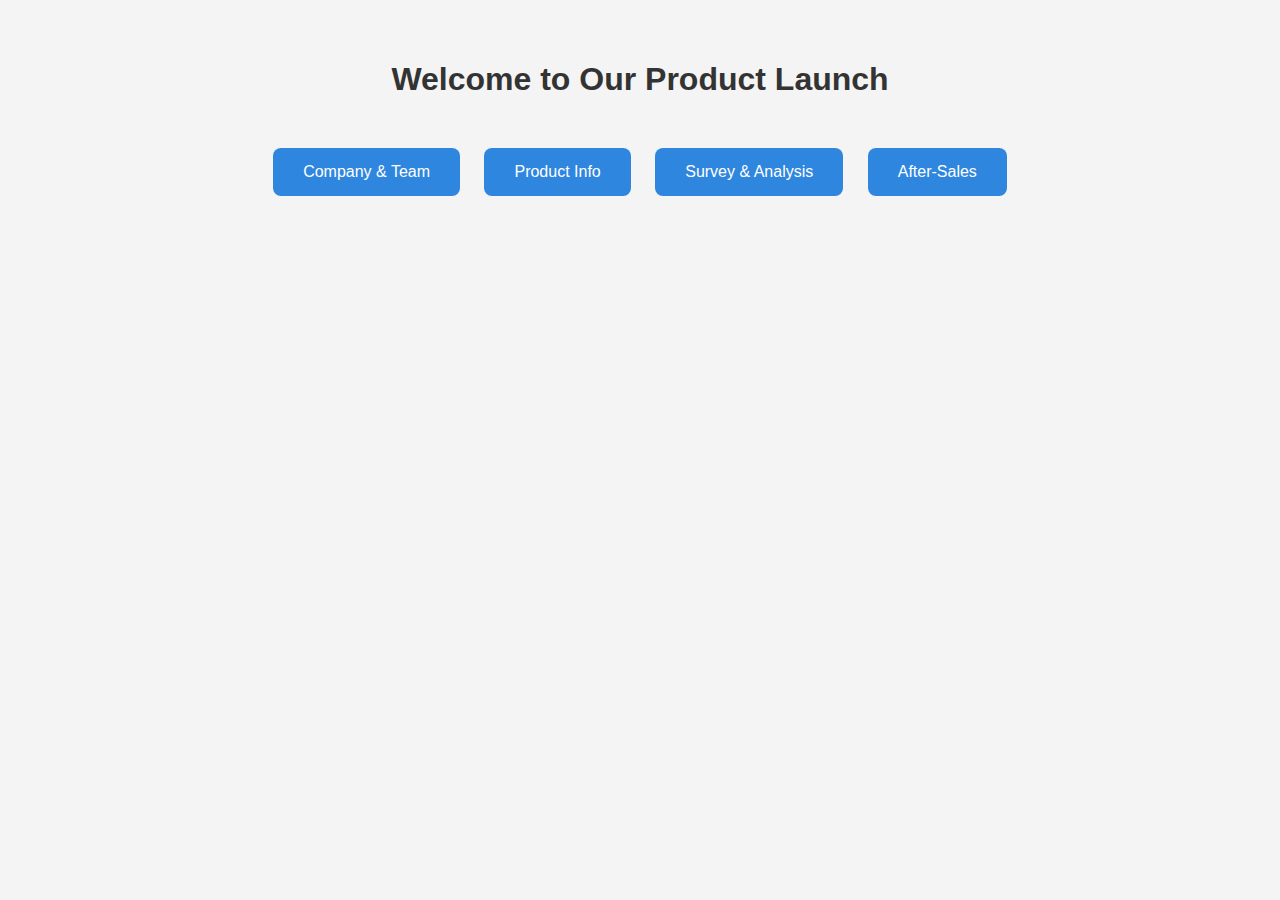
<file: index.html>
<!DOCTYPE html>
<html lang="en">
<head>
  <meta charset="UTF-8">
  <title>Product Launch</title>
  <link rel="stylesheet" href="style.css">
</head>
<body>
  <h1>Welcome to Our Product Launch</h1>
  <div class="button-container">
    <a href="about.html" class="btn">Company & Team</a>
    <a href="product.html" class="btn">Product Info</a>
    <a href="survey.html" class="btn">Survey & Analysis</a>
    <a href="service.html" class="btn">After-Sales</a>
  </div>
</body>
</html>
</file>
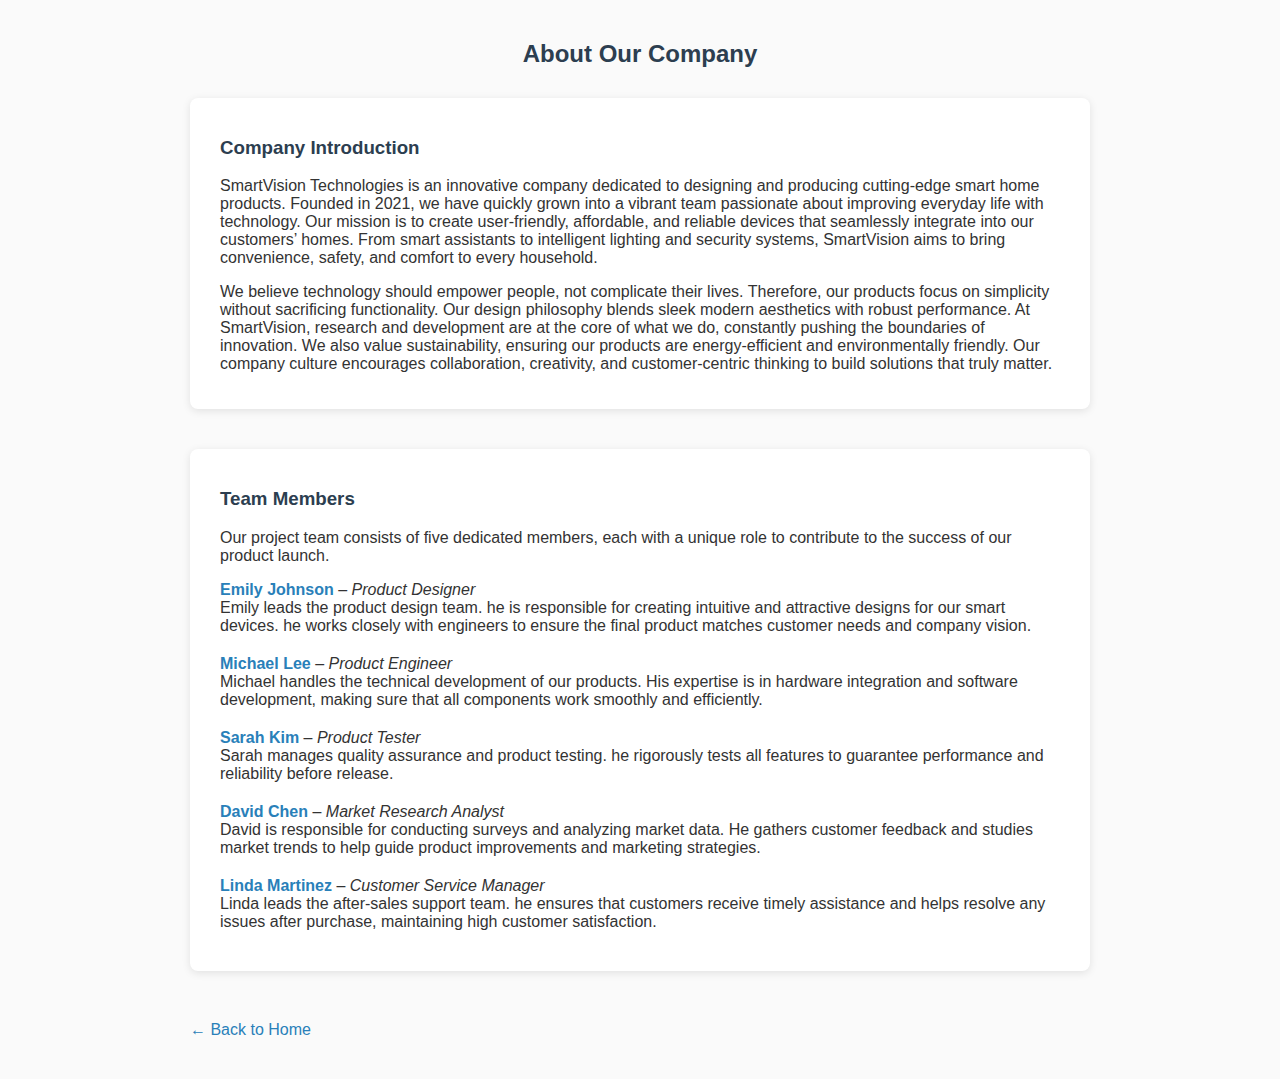
<file: about.html>
<!DOCTYPE html>
<html lang="en">
<head>
  <meta charset="UTF-8" />
  <title>Company & Team</title>
  <style>
    body {
      font-family: Arial, sans-serif;
      max-width: 900px;
      margin: 40px auto;
      padding: 0 20px;
      color: #333;
      background-color: #fafafa;
    }

    h2, h3 {
      color: #2c3e50;
    }

    h2 {
      text-align: center;
      margin-bottom: 30px;
    }

    section {
      margin-bottom: 40px;
      background-color: #fff;
      padding: 20px 30px;
      border-radius: 8px;
      box-shadow: 0 2px 8px rgba(0,0,0,0.1);
    }

    ul {
      list-style: none;
      padding-left: 0;
    }

    li {
      margin-bottom: 20px;
    }

    strong {
      color: #2980b9;
    }

    a {
      display: inline-block;
      margin-top: 10px;
      text-decoration: none;
      color: #2980b9;
    }

    a:hover {
      text-decoration: underline;
    }
  </style>
</head>
<body>
  <h2>About Our Company</h2>
  <section>
    <h3>Company Introduction</h3>
    <p>
      SmartVision Technologies is an innovative company dedicated to designing and producing cutting-edge smart home products. Founded in 2021, we have quickly grown into a vibrant team passionate about improving everyday life with technology. Our mission is to create user-friendly, affordable, and reliable devices that seamlessly integrate into our customers’ homes. From smart assistants to intelligent lighting and security systems, SmartVision aims to bring convenience, safety, and comfort to every household.
    </p>
    <p>
      We believe technology should empower people, not complicate their lives. Therefore, our products focus on simplicity without sacrificing functionality. Our design philosophy blends sleek modern aesthetics with robust performance. At SmartVision, research and development are at the core of what we do, constantly pushing the boundaries of innovation. We also value sustainability, ensuring our products are energy-efficient and environmentally friendly. Our company culture encourages collaboration, creativity, and customer-centric thinking to build solutions that truly matter.
    </p>
  </section>

  <section>
    <h3>Team Members</h3>
    <p>
      Our project team consists of five dedicated members, each with a unique role to contribute to the success of our product launch.
    </p>

    <ul>
      <li>
        <strong>Emily Johnson</strong> – <em>Product Designer</em><br />
        Emily leads the product design team. he is responsible for creating intuitive and attractive designs for our smart devices. he works closely with engineers to ensure the final product matches customer needs and company vision.
      </li>
      <li>
        <strong>Michael Lee</strong> – <em>Product Engineer</em><br />
        Michael handles the technical development of our products. His expertise is in hardware integration and software development, making sure that all components work smoothly and efficiently.
      </li>
      <li>
        <strong>Sarah Kim</strong> – <em>Product Tester</em><br />
        Sarah manages quality assurance and product testing. he rigorously tests all features to guarantee performance and reliability before release.
      </li>
      <li>
        <strong>David Chen</strong> – <em>Market Research Analyst</em><br />
        David is responsible for conducting surveys and analyzing market data. He gathers customer feedback and studies market trends to help guide product improvements and marketing strategies.
      </li>
      <li>
        <strong>Linda Martinez</strong> – <em>Customer Service Manager</em><br />
        Linda leads the after-sales support team. he ensures that customers receive timely assistance and helps resolve any issues after purchase, maintaining high customer satisfaction.
      </li>
    </ul>
  </section>

  <a href="index.html">← Back to Home</a>
</body>
</html>
</file>
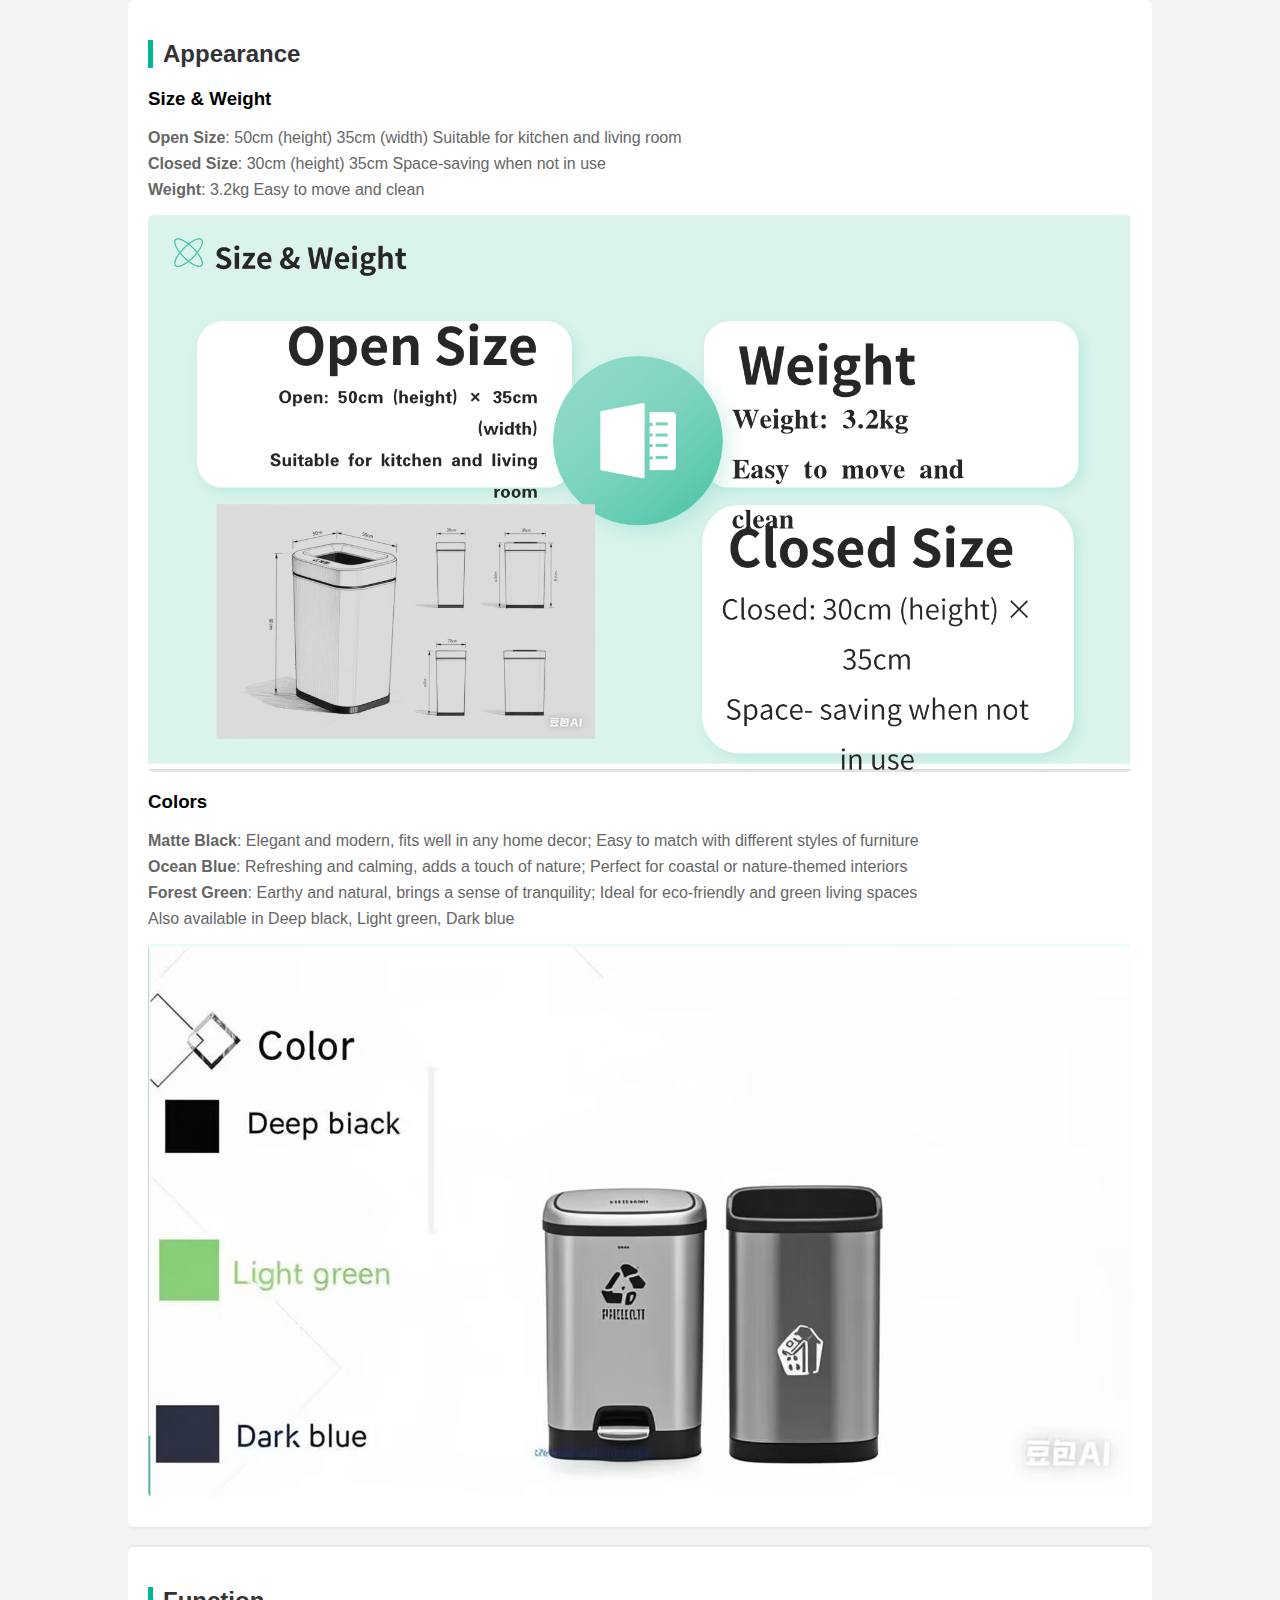
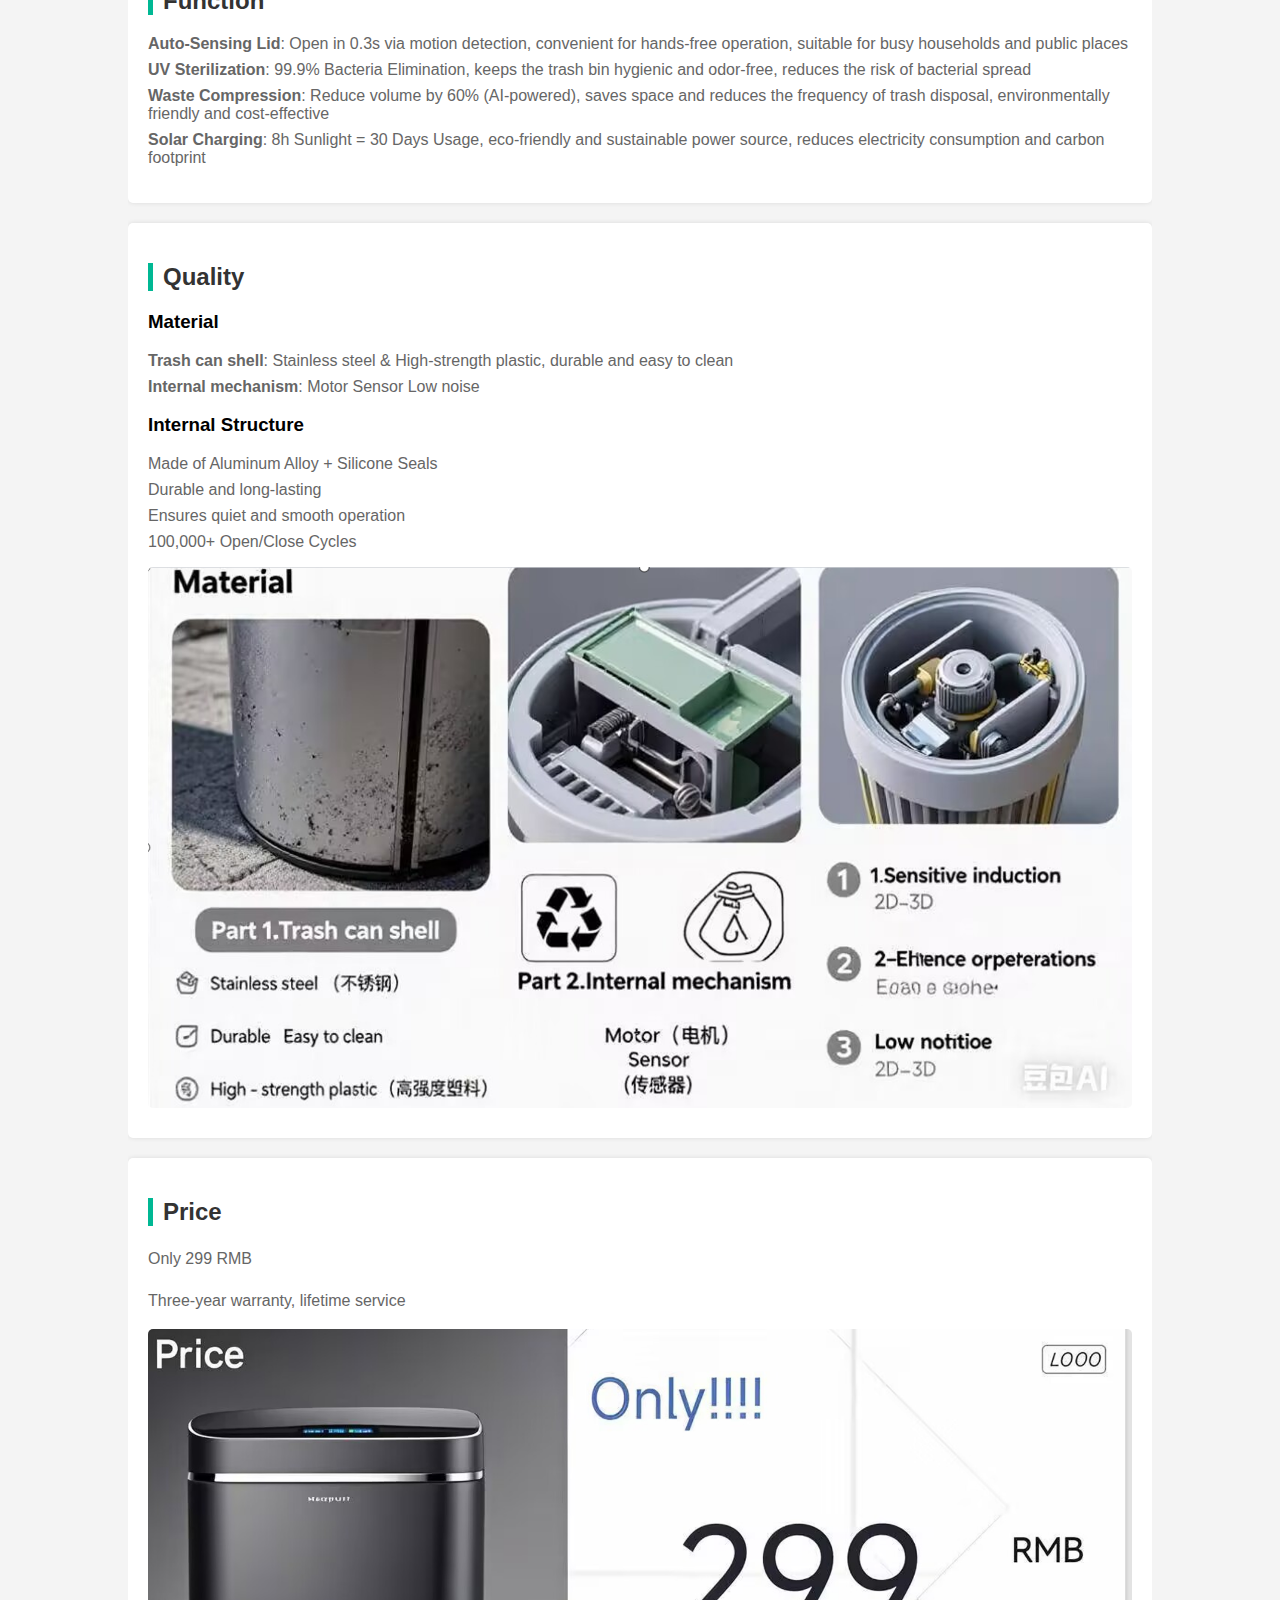
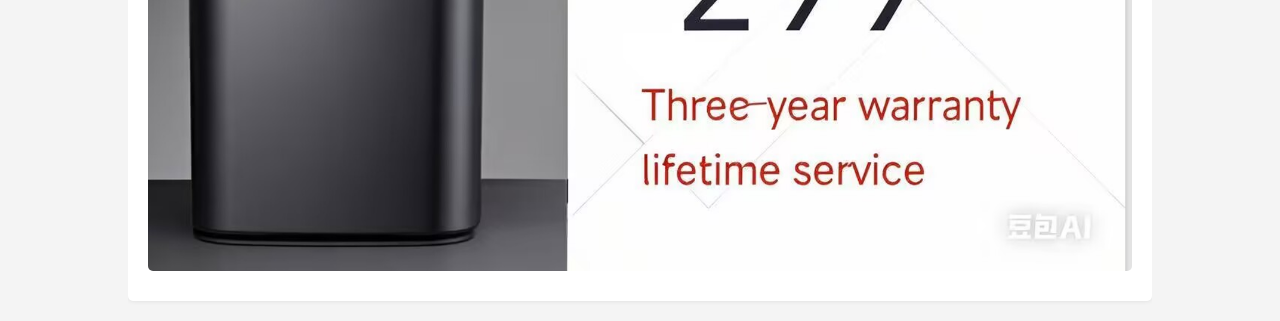
<file: product.html>
<!DOCTYPE html>
<html lang="zh-CN">

<head>
    <meta charset="UTF-8">
    <meta name="viewport" content="width=device-width, initial-scale=1.0">
    <title>Trash Bin Introduction</title>
    <style>
        body {
            font-family: Arial, sans-serif;
            margin: 0;
            padding: 0;
            background-color: #f4f4f4;
        }

        .container {
            width: 80%;
            margin: 0 auto;
            overflow: hidden;
        }

        .section {
            background-color: #fff;
            padding: 20px;
            margin-bottom: 20px;
            border-radius: 5px;
            box-shadow: 0 0 5px rgba(0, 0, 0, 0.1);
        }

        h2 {
            color: #333;
            border-left: 5px solid #00b894;
            padding-left: 10px;
        }

        p {
            color: #666;
            line-height: 1.6;
        }

        ul {
            list-style: none;
            padding: 0;
        }

        li {
            margin-bottom: 8px;
            color: #666;
        }

        img {
            max-width: 100%;
            height: auto;
            display: block;
            margin: 10px 0;
            border-radius: 5px;
        }
    </style>
</head>

<body>
    <div class="container">
        <!-- 外观板块 -->
        <div class="section" id="appearance">
            <h2>Appearance</h2>
            <h3>Size & Weight</h3>
            <ul>
                <li><strong>Open Size</strong>: 50cm (height) 35cm (width) Suitable for kitchen and living room</li>
                <li><strong>Closed Size</strong>: 30cm (height)  35cm Space-saving when not in use</li>
                <li><strong>Weight</strong>: 3.2kg Easy to move and clean</li>
            </ul>
            <img src="2.png" alt="Open and Closed Size"> <!-- 替换为实际图片路径 -->

            <h3>Colors</h3>
            <ul>
                <li><strong>Matte Black</strong>: Elegant and modern, fits well in any home decor; Easy to match with different styles of furniture</li>
                <li><strong>Ocean Blue</strong>: Refreshing and calming, adds a touch of nature; Perfect for coastal or nature-themed interiors</li>
                <li><strong>Forest Green</strong>: Earthy and natural, brings a sense of tranquility; Ideal for eco-friendly and green living spaces</li>
                <li>Also available in Deep black, Light green, Dark blue</li>
            </ul>
            <img src="3.png" alt="Colors"> <!-- 替换为实际图片路径 -->
        </div>

        <!-- 功能板块 -->
        <div class="section" id="function">
            <h2>Function</h2>
            <ul>
                <li><strong>Auto-Sensing Lid</strong>: Open in 0.3s via motion detection, convenient for hands-free operation, suitable for busy households and public places</li>
                <li><strong>UV Sterilization</strong>: 99.9% Bacteria Elimination, keeps the trash bin hygienic and odor-free, reduces the risk of bacterial spread</li>
                <li><strong>Waste Compression</strong>: Reduce volume by 60% (AI-powered), saves space and reduces the frequency of trash disposal, environmentally friendly and cost-effective</li>
                <li><strong>Solar Charging</strong>: 8h Sunlight = 30 Days Usage, eco-friendly and sustainable power source, reduces electricity consumption and carbon footprint</li>
            </ul>
           
        </div>

        <!-- 品质板块 -->
        <div class="section" id="quality">
            <h2>Quality</h2>
            <h3>Material</h3>
            <ul>
                <li><strong>Trash can shell</strong>: Stainless steel & High-strength plastic, durable and easy to clean</li>
                <li><strong>Internal mechanism</strong>: Motor Sensor Low noise</li>
            </ul>
            

            <h3>Internal Structure </h3>
            <ul>
                <li>Made of Aluminum Alloy + Silicone Seals</li>
                <li>Durable and long-lasting</li>
                <li>Ensures quiet and smooth operation</li>
                <li>100,000+ Open/Close Cycles</li>
            </ul>
            <img src="1.png" alt="Internal Structure"> 
        </div>

        <!-- 价格板块 -->
        <div class="section" id="price">
            <h2>Price</h2>
            <p>Only 299 RMB</p>
            <p>Three-year warranty, lifetime service</p>
            <img src="4.png" alt="Price"> <!-- 替换为实际图片路径 -->
        </div>
    </div>
</body>

</html>
</file>
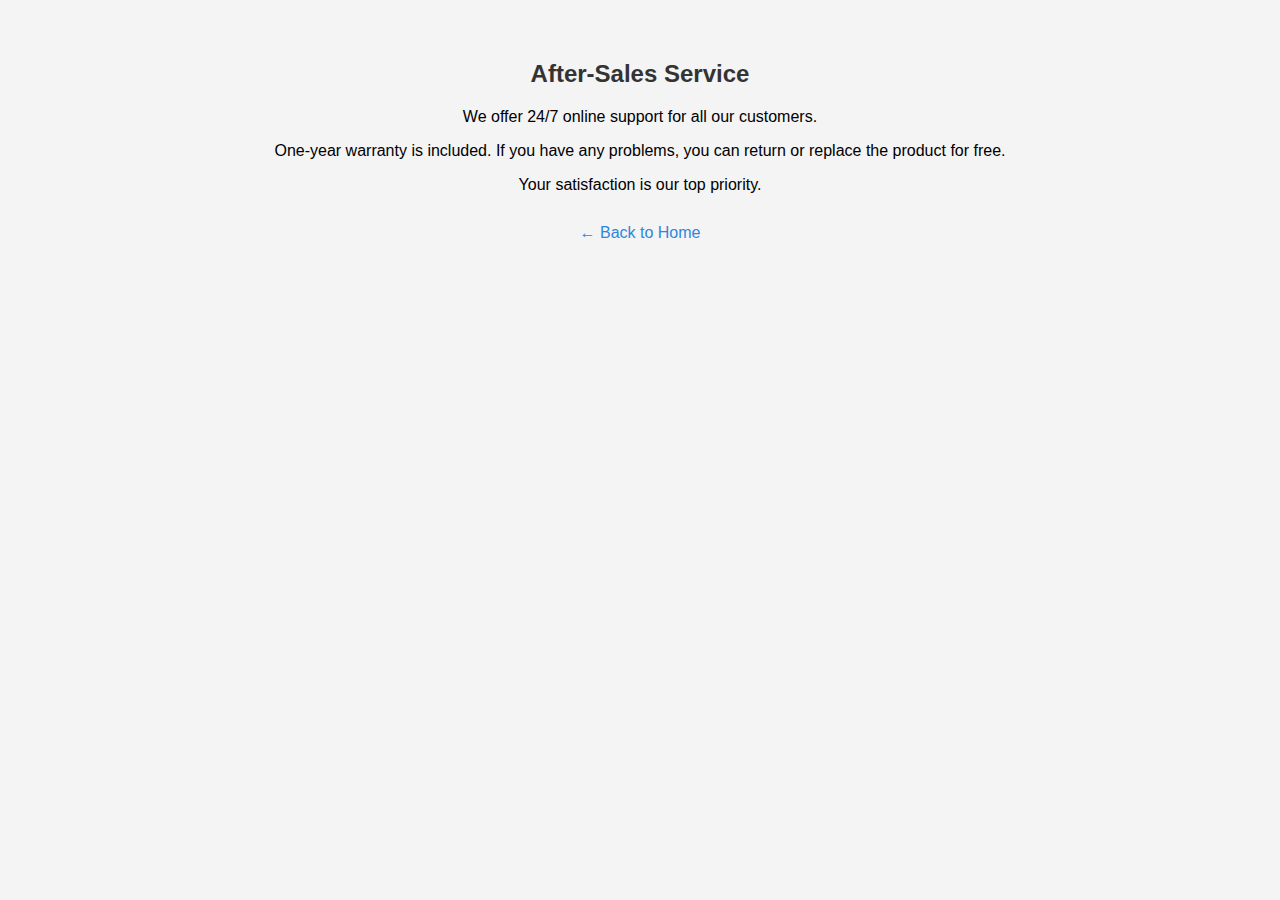
<file: service.html>
<!DOCTYPE html>
<html lang="en">
<head>
  <meta charset="UTF-8">
  <title>After-Sales Service</title>
  <link rel="stylesheet" href="style.css">
</head>
<body>
  <h2>After-Sales Service</h2>
  <p>We offer 24/7 online support for all our customers.</p>
  <p>One-year warranty is included. If you have any problems, you can return or replace the product for free.</p>
  <p>Your satisfaction is our top priority.</p>
  <a href="index.html">← Back to Home</a>
</body>
</html>
</file>
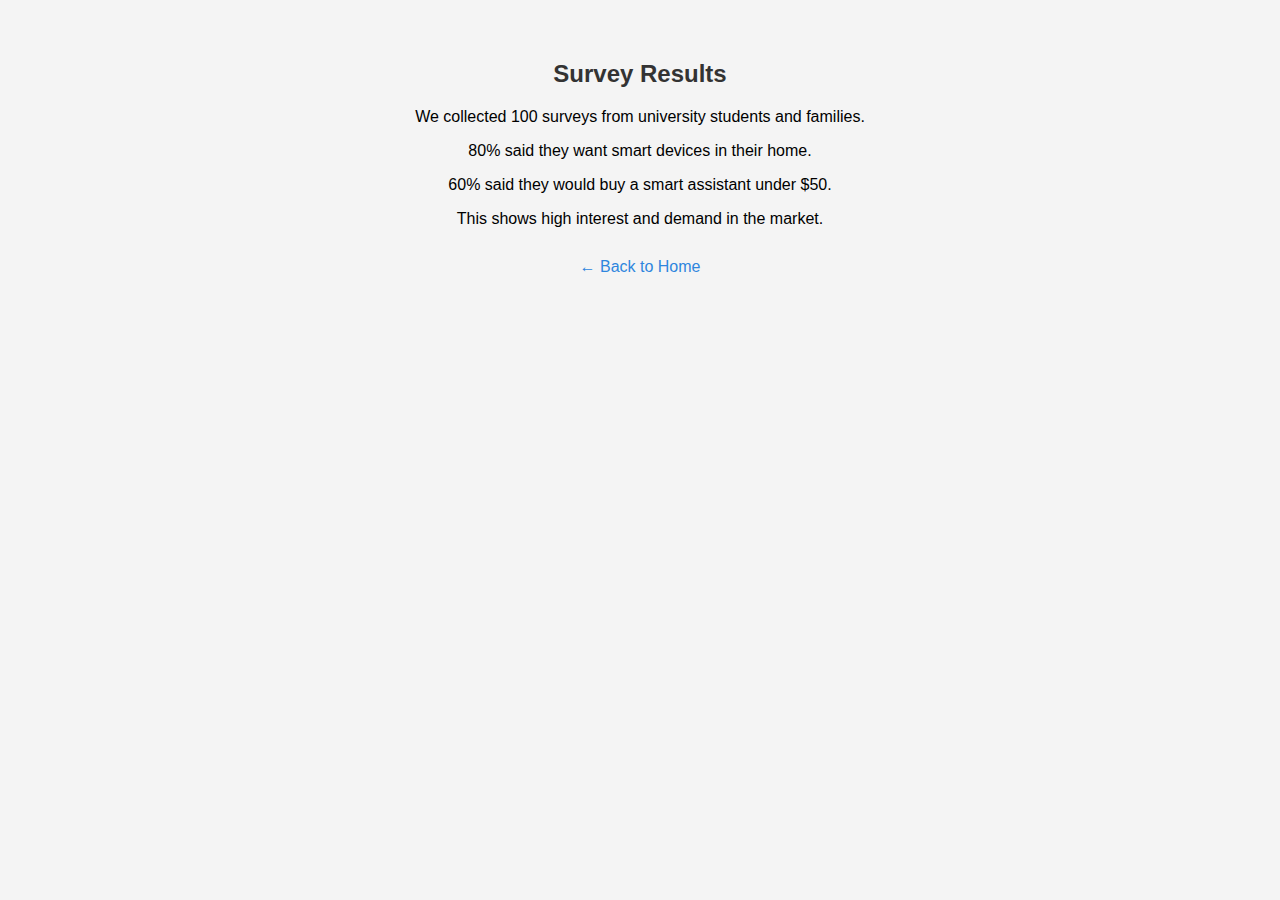
<file: survey.html>
<!DOCTYPE html>
<html lang="en">
<head>
  <meta charset="UTF-8">
  <title>Survey & Analysis</title>
  <link rel="stylesheet" href="style.css">
</head>
<body>
  <h2>Survey Results</h2>
  <p>We collected 100 surveys from university students and families.</p>
  <p>80% said they want smart devices in their home.</p>
  <p>60% said they would buy a smart assistant under $50.</p>
  <p>This shows high interest and demand in the market.</p>
  <a href="index.html">← Back to Home</a>
</body>
</html>
</file>
<file: style.css>
body {
  font-family: Arial, sans-serif;
  text-align: center;
  background-color: #f4f4f4;
  margin: 0;
  padding: 40px;
}

h1, h2 {
  color: #333;
}

.button-container {
  margin-top: 40px;
}

.btn {
  display: inline-block;
  margin: 10px;
  padding: 15px 30px;
  background-color: #2e86de;
  color: white;
  text-decoration: none;
  border-radius: 8px;
  font-size: 16px;
}

.btn:hover {
  background-color: #1b4f72;
}

a {
  display: block;
  margin-top: 30px;
  text-decoration: none;
  color: #2e86de;
}
</file>
